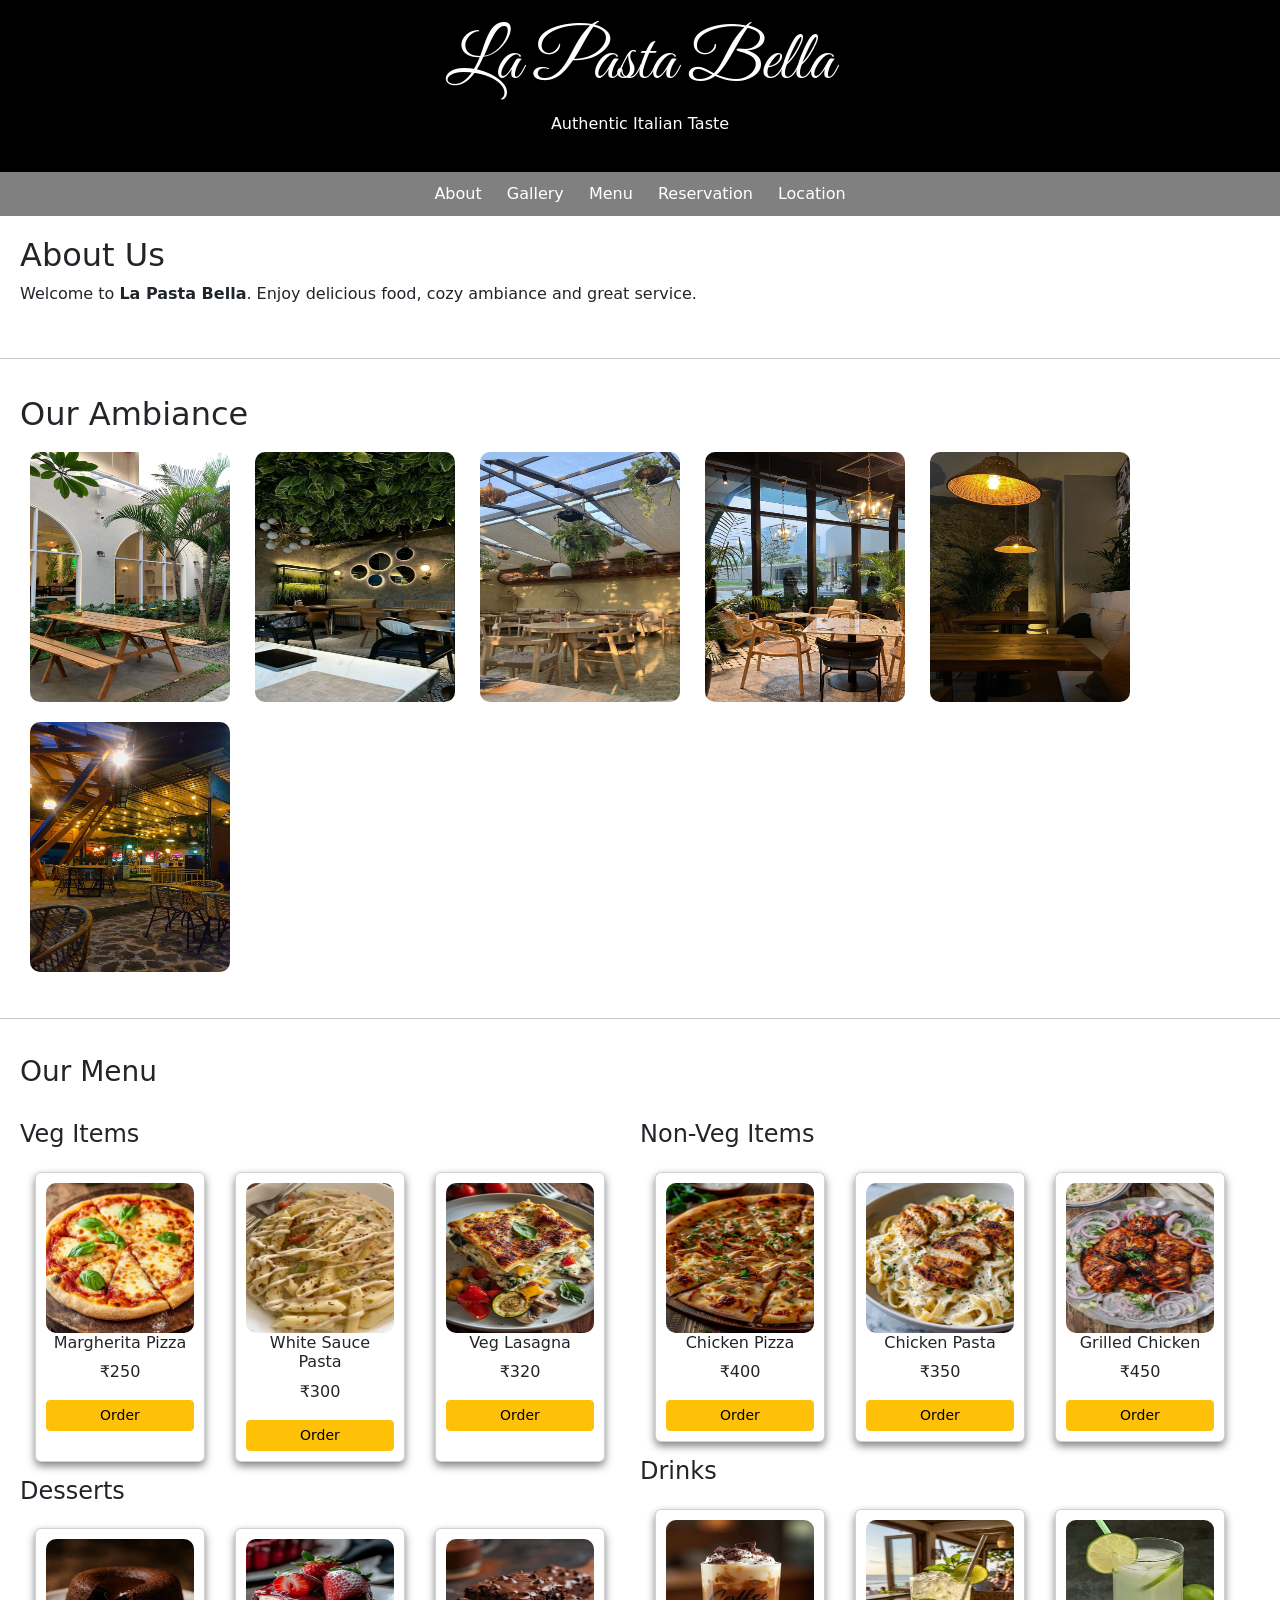
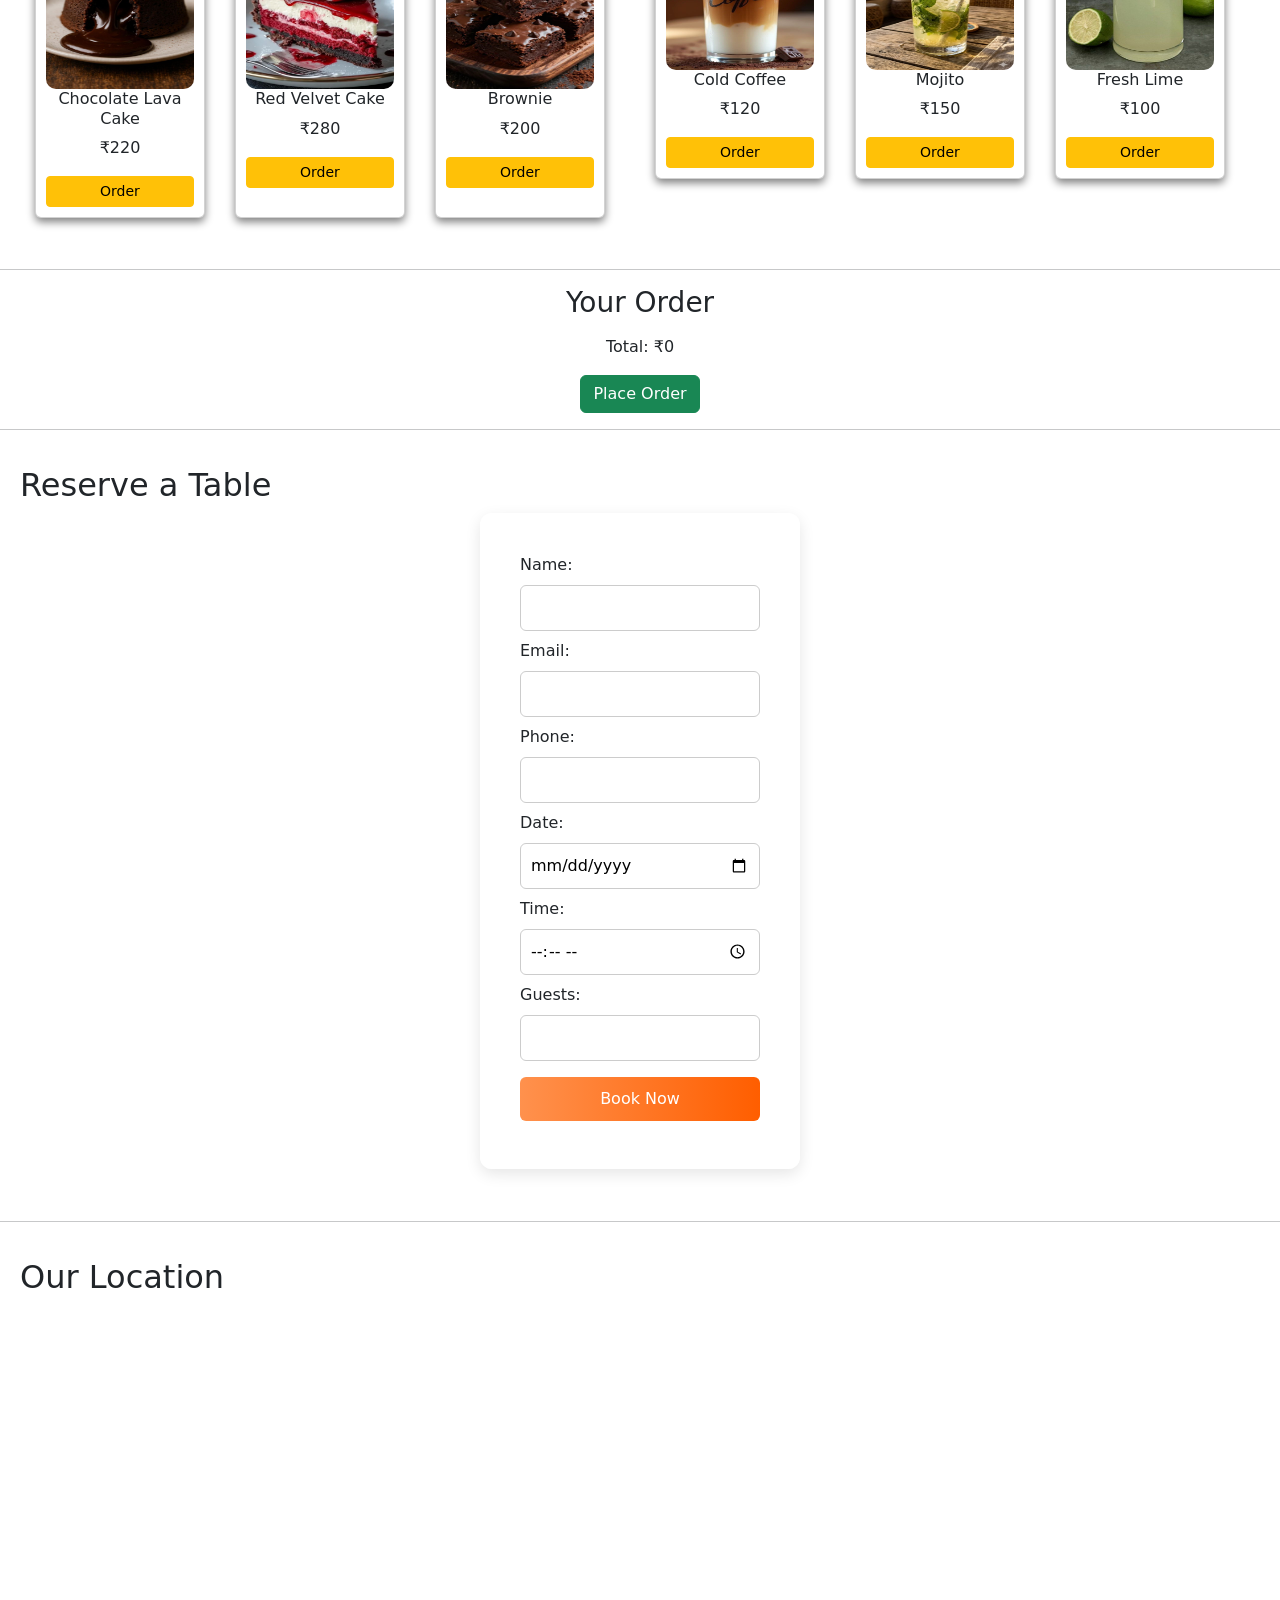
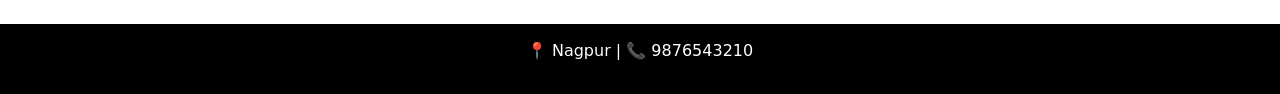
<file: index.html>
<html>
<head>
<title>La Pasta Bella</title>

<link rel="stylesheet" href="m3.css">

<link href="https://cdn.jsdelivr.net/npm/bootstrap@5.3.0/dist/css/bootstrap.min.css" rel="stylesheet">
   <link href="https://fonts.googleapis.com/css2?family=Great+Vibes&display=swap" rel="stylesheet">
</head>

<body>


    <header>
    <h1 style="font-family: 'Great Vibes', cursive;">La Pasta Bella</h1>
    <p>Authentic Italian Taste</p>
</header>
    

<nav>
    <a href="#about">About</a>
    <a href="#gallery">Gallery</a>
    <a href="#menu">Menu</a>
    <a href="#reservation">Reservation</a>
    <a href="#location">Location</a>
</nav>

<section id="about">
<h2>About Us</h2>
<p>Welcome to <b>La Pasta Bella</b>. Enjoy delicious food, cozy ambiance and great service.</p>
</section>

<hr>

<section id="gallery">
<h2>Our Ambiance</h2>

<div class="gallery">
<img src="download1.jpeg" height="250" width="200">
<img src="download2.jpeg" height="250" width="200">
<img src="download3.jpeg" height="250" width="200">
<img src="download6.jpeg" height="250" width="200">
<img src="download7.jpeg" height="250" width="200">
<img src="download8.jpeg" height="250" width="200">
</div>

</section>

<hr>

<section id="menu">
<h3>Our Menu</h3>

<br>

<div class="menu-row">

<div class="menu-box">

<h4>Veg Items</h4>

<div class="menu-container">

<div class="card">
<img src="wp1.jpeg" height="150" width="100">

<h6>Margherita Pizza</h6>
<p>₹250</p>
<button onclick="addToCart('Margherita Pizza',250)" class="btn btn-warning btn-sm">Order</button>
</div>

<div class="card">
<img src="wp2.jpeg" height="150" width="100">

<h6>White Sauce Pasta</h6>
<p>₹300</p>
<button onclick="addToCart('White Sauce Pasta',300)" class="btn btn-warning btn-sm">Order</button>
</div>

<div class="card">
<img src="wp3.jpeg" height="150" width="100">

<h6>Veg Lasagna</h6>
<p>₹320</p>
<button onclick="addToCart('Veg Lasagna',320)" class="btn btn-warning btn-sm">Order</button>
</div>

</div>

<h4>Desserts</h4>

<div class="menu-container">

<div class="card">

<img src="03.jpeg" height="150" width="100">
<h6>Chocolate Lava Cake</h6>
<p>₹220</p>
<button onclick="addToCart('Chocolate Lava Cake',220)" class="btn btn-warning btn-sm">Order</button>
</div>

<div class="card">
<img src="01.jpeg" height="150" width="100">
<h6>Red Velvet Cake</h6>
<p>₹280</p>
<button onclick="addToCart('Red Velvet Cake',280)" class="btn btn-warning btn-sm">Order</button>
</div>

<div class="card">
<img src="02.jpeg" height="150" width="100">
<h6>Brownie</h6>
<p>₹200</p>
<button onclick="addToCart('Brownie',200)" class="btn btn-warning btn-sm">Order</button>
</div>

</div>

</div>

<div class="menu-box">

<h4>Non-Veg Items</h4>

<div class="menu-container">

<div class="card">
<img src="wp4.jpeg" height="150" width="100">
<h6>Chicken Pizza</h6>
<p>₹400</p>
<button onclick="addToCart('Chicken Pizza',400)" class="btn btn-warning btn-sm">Order</button>
</div>

<div class="card">
<img src="wp5.jpeg" height="150" width="100"><h6>Chicken Pasta</h6>
<p>₹350</p>
<button onclick="addToCart('Chicken Pasta',350)" class="btn btn-warning btn-sm">Order</button>
</div>

<div class="card">
<img src="wp6.jpeg" height="150" width="100">
<h6>Grilled Chicken</h6>
<p>₹450</p>
<button onclick="addToCart('Grilled Chicken',450)" class="btn btn-warning btn-sm">Order</button>
</div>

</div>

<h4>Drinks</h4>

<div class="menu-container">

<div class="card">
<img src="04.jpeg" height="150" width="100">
<h6>Cold Coffee</h6>
<p>₹120</p>
<button onclick="addToCart('Cold Coffee',120)" class="btn btn-warning btn-sm">Order</button>
</div>

<div class="card">
<img src="05.jpeg" height="150" width="100">
<h6>Mojito</h6>
<p>₹150</p>
<button onclick="addToCart('Mojito',150)" class="btn btn-warning btn-sm">Order</button>
</div>

<div class="card">
<img src="06.jpeg" height="150" width="100"><h6>Fresh Lime</h6>
<p>₹100</p>
<button onclick="addToCart('Fresh Lime',100)" class="btn btn-warning btn-sm">Order</button>
</div>

</div>

</div>

</div>
</section>

<hr>

<div style="text-align:center;">
<h3>Your Order</h3>
<ul id="cartList"></ul>
<p id="total">Total: ₹0</p>
<button onclick="placeOrder()" class="btn btn-success">Place Order</button>
</div>

<hr>

<section id="reservation">

<h2>Reserve a Table</h2>

<form class="booking-form" onsubmit="bookTable(event)">

<label>Name:</label>
<input type="text" required>

<label>Email:</label>
<input type="email" required>

<label>Phone:</label>
<input type="tel" required>

<label>Date:</label>
<input type="date" required>

<label>Time:</label>
<input type="time" required>

<label>Guests:</label>
<input type="number" required>

<input type="submit" value="Book Now">

</form>

<p id="msg" style="text-align:center;color:green;"></p>

</section>

<hr>

<section id="location">
<h2>Our Location</h2>

<div style="max-width:500px; margin:auto;">
<iframe 
src="https://www.google.com/maps?q=Nagpur,Maharashtra&output=embed"
width="100%" height="300">
</iframe>
</div>

</section>

<footer>
<p>📍 Nagpur | 📞 9876543210</p>
</footer>

<script>

let cart = [];

function addToCart(item, price) {
  cart.push({item: item, price: price});
  updateCart();
}

function updateCart() {
  let list = document.getElementById("cartList");
  let total = 0;

  list.innerHTML = "";

  for(let i=0; i<cart.length; i++) {
    let li = document.createElement("li");
    li.innerText = cart[i].item + " - ₹" + cart[i].price;
    list.appendChild(li);
    total += cart[i].price;
  }

  document.getElementById("total").innerText = "Total: ₹" + total;
}

function placeOrder() {
  if(cart.length === 0){
    alert("Cart is empty!");
  } else {
    alert(" Order Placed Successfully!");
    cart = [];
    updateCart();
  }
}

function bookTable(e) {
  e.preventDefault();
  document.getElementById("msg").innerText = "Table Booked Successfully!";
}

</script>

</body>
</html>
</file>
<file: m3.css>
header h1 {
  font-family: 'Great Vibes', cursive;
  font-size: 70px;
}


body {
    margin: 0;
    font-family: Arial;

}

header {
    background:black;
    color: white;
    text-align: center;
    padding: 20px;
}
nav{
    background:grey;
    padding:10px;
    text-align:center;
}

nav a {
    color: white;
    margin: 10px;
    text-decoration: none;
}

nav a:hover {
    color: orange;
}

section {
    padding: 20px;
}

.gallery img {
    margin: 10px;
    border-radius: 10px;
}

.menu-container {
    display: flex; 
    flex-wrap: wrap;
}

.menu-row {
    display: flex;
    justify-content: space-between;
    align-items: flex-start;
}

.menu-box {
    width: 50%;
}

.card {
    background:white;
    width: 170px;
    margin: 15px;
    padding: 10px;
    text-align: center;
    border-radius: 10px;
    box-shadow: 0 4px 8px gray;
    transition: 0.3s;
}

.card img {
    width: 100%;
    border-radius: 10px;
}

.card:hover {
    transform: scale(1.05);
}
form{
    width:300px;
    margin:20px auto 50px;
    background: linear-gradient(to bottom, #ffffff, #fff0e6);
    padding:20px;
    border-radius:10px;
    box-shadow:0 5px 15px rgba(0,0,0,0.1);
}

.booking-form {
    width: 320px;
    margin: auto;
    background: rgba(255,255,255,0.9);
    padding: 40px;
    border-radius: 12px;
}

.booking-form input {
    width: 100%;
    padding: 10px;
    margin: 8px 0;
    border-radius: 6px;
    border: 1px solid #ccc;
}

.booking-form input[type="submit"] {
    background: linear-gradient(to right, #ff914d, #ff5e00);
    color: white;
    border: none;
    cursor: pointer;
}

.booking-form input[type="submit"]:hover {
    background:orange;
}

iframe {
    display: block;
    margin: auto;
    border-radius: 10px;
}

footer {
    background:black;
    color: white;
    text-align: center;
    padding: 15px;
}

footer a {
    color: orange;
    text-decoration: none;
}
</file>
